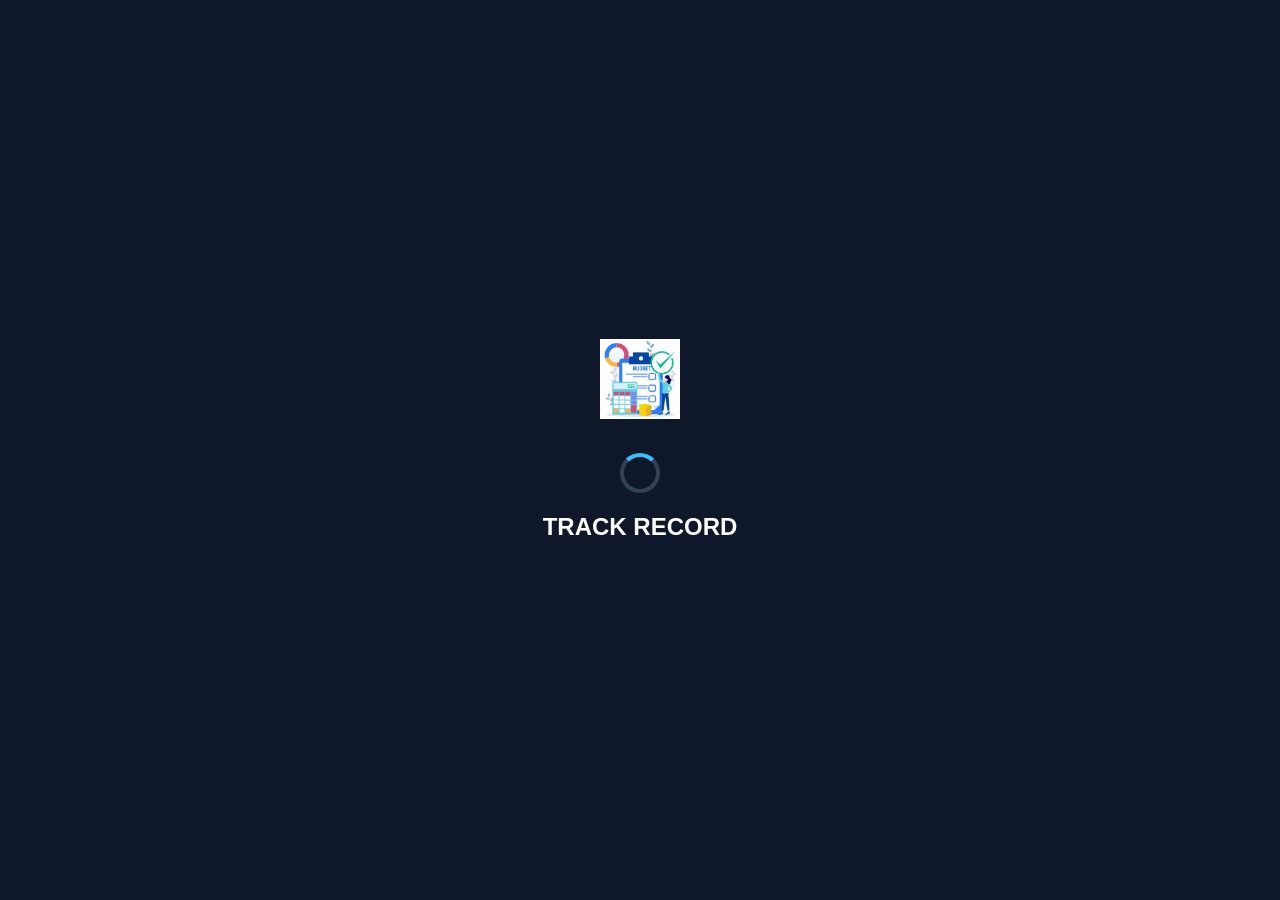
<file: Frontend/index.html>
<!DOCTYPE html>
<html lang="en">
<head>
  <meta charset="UTF-8">
  <title>Expense Tracker </title>
  <link rel="stylesheet" href="style.css">
 <link rel="icon" href="favicon.ico" type="image/x-icon">
  

<div id="splash">
  <div class="loader-box">
    <img src="favicon.ico" class="logo" />
    <div class="spinner"></div>
    <h2>TRACK RECORD</h2>
  </div>
</div>
<body data-page="setup">
  <nav>
  <a href="index.html">Setup</a>
  <a href="dashboard.html">Dashboard</a>
  <a href="transactions.html">Transactions</a>
  <a href="report.html">Monthly Report</a>
</nav>

 <label>Select Month</label>
<select id="setupMonth"></select>

<input id="salary" placeholder="Salary">
<input id="savings" placeholder="Savings %">
<input id="emi" placeholder="EMI">

<button onclick="saveSetup()">Save Setup</button> 


<div class="container">

  <h1 class="page-title">Track Record</h1>
  <p class="subtitle">Set your monthly salary, savings percentage, and EMI before starting.</p>

 

  <div class="card">
    <h2>Budget Preview</h2>
    <div id="setupPreview"></div>
  </div>

</div>
<script>
  window.addEventListener("load", () => {
    setTimeout(() => {
      document.getElementById("splash").style.display = "none";
    }, 3000); // 2 seconds delay
  });
</script>

<script src="app.js"></script>
<script src="script.js"></script>
</body>
</html>
</file>
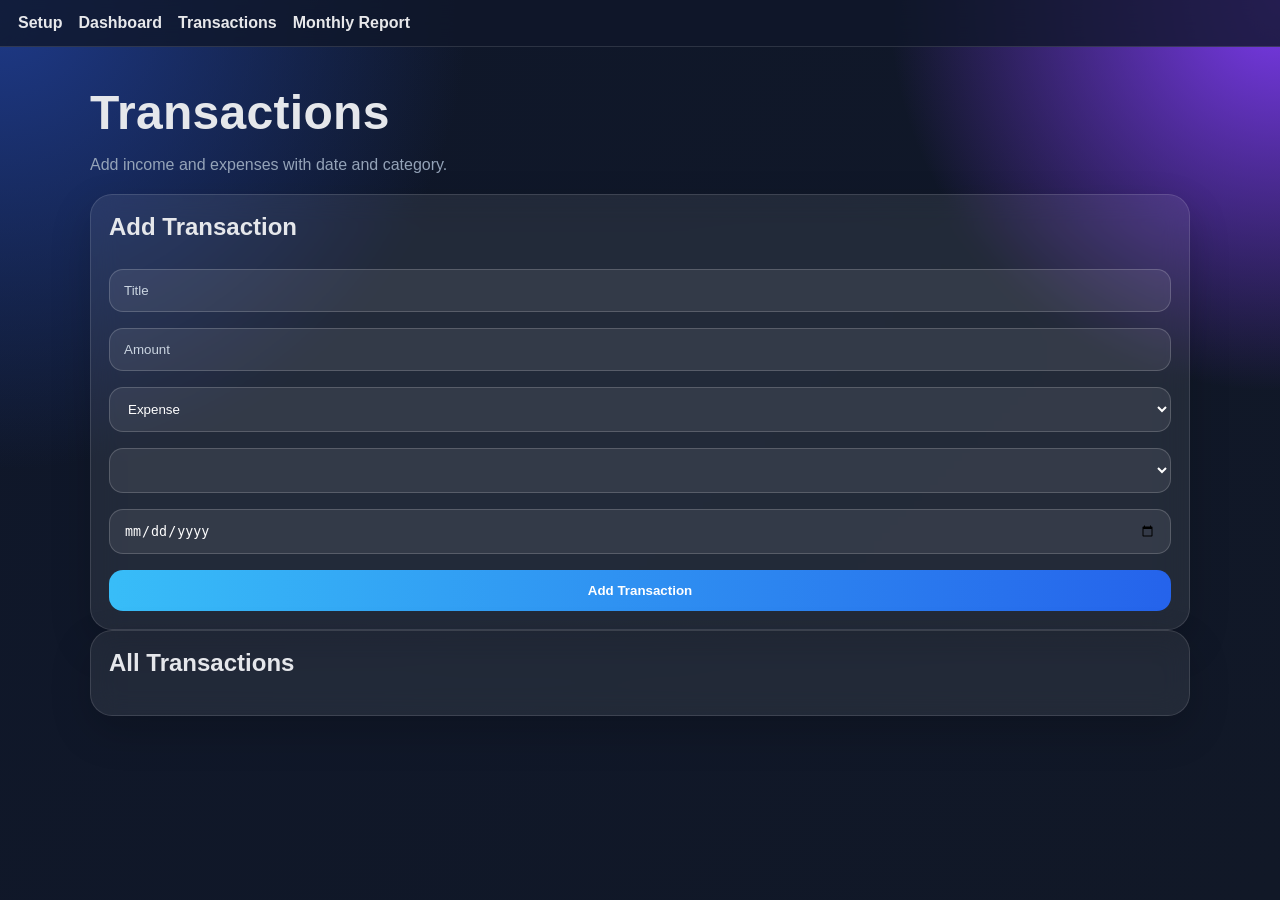
<file: Frontend/transactions.html>
<!DOCTYPE html>
<html lang="en">
<head>
  <meta charset="UTF-8">
  <title>Transactions</title>
  <link rel="stylesheet" href="style.css">
</head>

<body data-page="transactions">

<nav>
  <a href="index.html">Setup</a>
  <a href="dashboard.html">Dashboard</a>
  <a href="transactions.html">Transactions</a>
  <a href="report.html">Monthly Report</a>
</nav>

<div class="container">

  <h1 class="page-title">Transactions</h1>
  <p class="subtitle">Add income and expenses with date and category.</p>

  <div class="card">
    <h2>Add Transaction</h2>

    <input id="title" type="text" placeholder="Title">
    <input id="amount" type="number" placeholder="Amount">

    <select id="type">
      <option value="expense">Expense</option>
      <option value="income">Income</option>
    </select>

    <select id="category"></select>

    <input id="customCategory" class="hidden" type="text" placeholder="New category">
    <input id="date" type="date">

    <button onclick="addTransaction()">Add Transaction</button>
  </div>

  <div class="card">
    <h2>All Transactions</h2>
    <div id="list" class="list"></div>
  </div>

</div>

<script src="app.js"></script>
</body>
</html>
</file>
<file: Frontend/style.css>
:root {
  --bg1: #0f172a;
  --bg2: #111827;
  --card: rgba(255, 255, 255, 0.08);
  --card-border: rgba(255, 255, 255, 0.12);
  --text: #e5e7eb;
  --muted: #94a3b8;
  --accent: #38bdf8;
  --good: #22c55e;
  --warn: #f59e0b;
  --bad: #ef4444;
}

* {
  box-sizing: border-box;
}

body {
  margin: 0;
  font-family: Arial, Helvetica, sans-serif;
  color: var(--text);
  background:
    radial-gradient(circle at top left, #1e3a8a 0%, transparent 30%),
    radial-gradient(circle at top right, #7c3aed 0%, transparent 25%),
    linear-gradient(135deg, var(--bg1), var(--bg2));
  min-height: 100vh;
}

nav {
  position: sticky;
  top: 0;
  z-index: 10;
  backdrop-filter: blur(14px);
  background: rgba(15, 23, 42, 0.8);
  border-bottom: 1px solid var(--card-border);
  padding: 14px 18px;
  display: flex;
  gap: 16px;
  flex-wrap: wrap;
}

nav a {
  color: white;
  text-decoration: none;
  font-weight: 700;
  opacity: 0.9;
}

nav a:hover {
  opacity: 1;
  color: var(--accent);
}

.container {
  width: min(1100px, 92vw);
  margin: 0 auto;
  padding: 26px 0 40px;
}

.page-title {
  font-size: clamp(2rem, 4vw, 3rem);
  margin: 12px 0 8px;
  letter-spacing: 0.3px;
}

.subtitle {
  color: var(--muted);
  margin-bottom: 20px;
}

.grid {
  display: grid;
  grid-template-columns: repeat(auto-fit, minmax(260px, 1fr));
  gap: 18px;
}

.card {
  background: var(--card);
  border: 1px solid var(--card-border);
  backdrop-filter: blur(14px);
  border-radius: 22px;
  padding: 18px;
  box-shadow: 0 16px 40px rgba(0, 0, 0, 0.18);
  animation: rise 0.5s ease;
}

.card h2, .card h3 {
  margin-top: 0;
}

.kpi {
  display: grid;
  grid-template-columns: repeat(auto-fit, minmax(180px, 1fr));
  gap: 16px;
  margin: 18px 0;
}

.kpi-box {
  padding: 16px;
  border-radius: 18px;
  background: rgba(255,255,255,0.06);
  border: 1px solid var(--card-border);
}

.kpi-label {
  color: var(--muted);
  font-size: 0.92rem;
}

.kpi-value {
  font-size: 1.5rem;
  font-weight: 800;
  margin-top: 8px;
}

input, select {
  width: 100%;
  margin: 8px 0;
  padding: 13px 14px;
  border: 1px solid rgba(255,255,255,0.18);
  border-radius: 14px;
  background: rgba(255,255,255,0.08);
  color: white;
  outline: none;
}

input::placeholder {
  color: #cbd5e1;
}

button {
  width: 100%;
  border: 0;
  border-radius: 14px;
  padding: 13px 14px;
  margin-top: 8px;
  background: linear-gradient(90deg, #38bdf8, #2563eb);
  color: white;
  font-weight: 800;
  cursor: pointer;
  transition: transform 0.2s ease, filter 0.2s ease;
}

button:hover {
  transform: translateY(-1px);
  filter: brightness(1.05);
}

button.danger {
  background: linear-gradient(90deg, #ef4444, #dc2626);
}

.badge {
  display: inline-block;
  padding: 7px 11px;
  border-radius: 999px;
  font-size: 0.88rem;
  font-weight: 700;
  margin: 4px 4px 0 0;
}

.badge.good { background: rgba(34,197,94,0.16); color: #86efac; }
.badge.warn { background: rgba(245,158,11,0.16); color: #fcd34d; }
.badge.bad { background: rgba(239,68,68,0.16); color: #fca5a5; }

.row {
  display: flex;
  gap: 14px;
  flex-wrap: wrap;
}

.row > * {
  flex: 1 1 240px;
}

.chart-wrap {
  position: relative;
  height: 360px;
}

.list {
  display: grid;
  gap: 12px;
}

.list-item {
  background: rgba(255,255,255,0.06);
  border: 1px solid var(--card-border);
  border-radius: 16px;
  padding: 14px;
  display: flex;
  justify-content: space-between;
  gap: 14px;
  align-items: center;
}

.list-item small {
  color: var(--muted);
  display: block;
  margin-top: 4px;
}

.flex-between {
  display: flex;
  justify-content: space-between;
  gap: 10px;
  align-items: center;
}

.muted {
  color: var(--muted);
}

@keyframes rise {
  from { opacity: 0; transform: translateY(10px); }
  to { opacity: 1; transform: translateY(0); }
}
.hidden {
  display: none;
}

label {
  display: block;
  margin: 6px 0;
  color: var(--muted);
}

.report-controls {
  display: flex;
  gap: 16px;
  flex-wrap: wrap;
  align-items: end;
}

.report-controls .control {
  flex: 1 1 260px;
}

.chart-grid {
  display: grid;
  grid-template-columns: repeat(auto-fit, minmax(280px, 1fr));
  gap: 18px;
}

.small-btn {
  width: auto;
  margin-top: 0;
  padding: 10px 14px;
}
#splash {
  position: fixed;
  top: 0;
  left: 0;
  width: 100%;
  height: 100vh;
  background: #0f172a;
  display: flex;
  justify-content: center;
  align-items: center;
  z-index: 9999;
}

.loader-box {
  text-align: center;
  color: white;
}

.logo {
  width: 80px;
  height: 80px;
  margin-bottom: 15px;
}

.spinner {
  width: 40px;
  height: 40px;
  margin: 15px auto;
  border: 4px solid #334155;
  border-top: 4px solid #38bdf8;
  border-radius: 50%;
  animation: spin 1s linear infinite;
}

@keyframes spin {
  100% {
    transform: rotate(360deg);
  }
}
</file>
